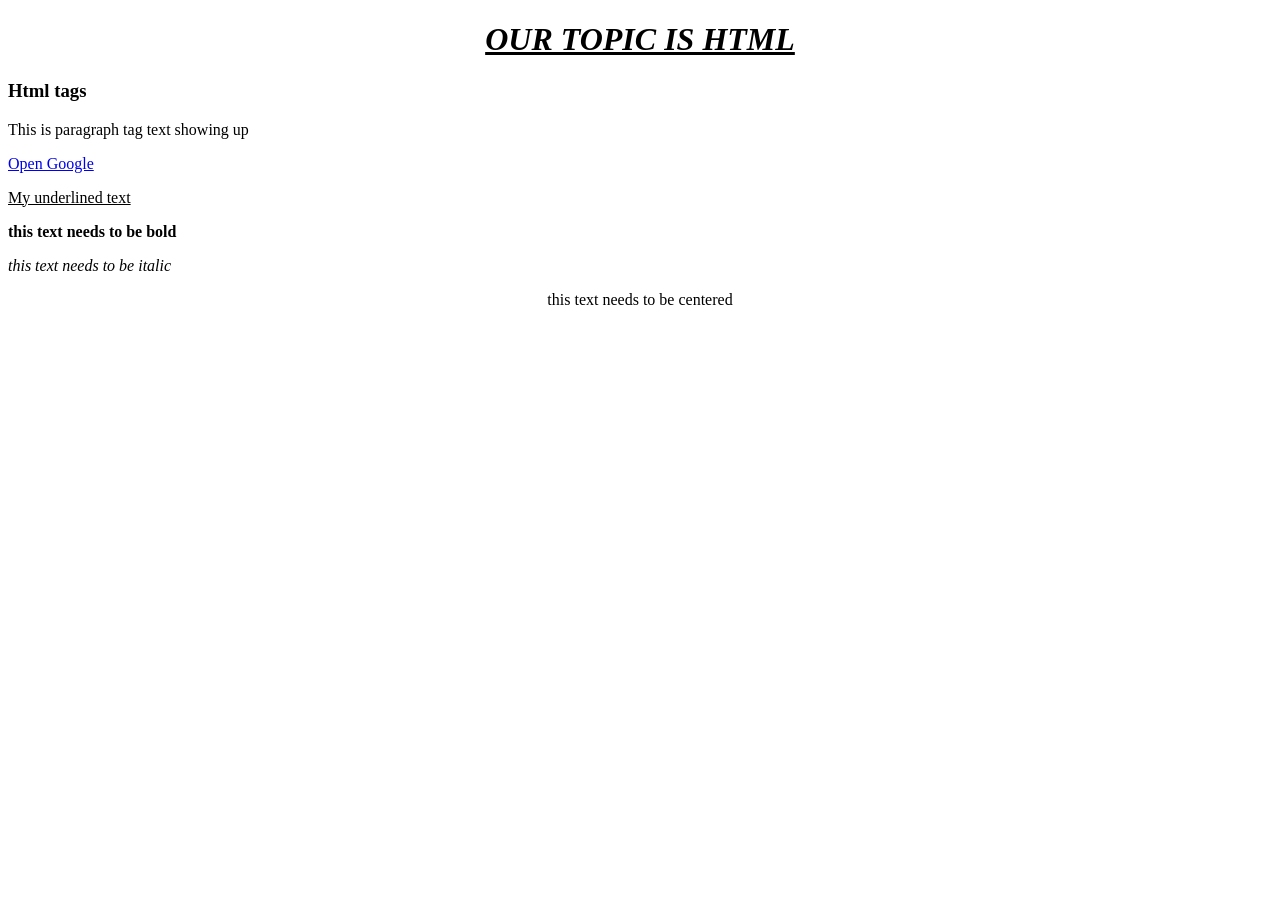
<file: index.html>
<!-- DOCTYPE html means that our html code is in html5 -->
<!DOCTYPE html>


<html>
  
    <head>
       <!-- This is the title tag -->
        <title>My First Web Page</title>
    </head>
    
    <!-- This is the body tag -->
    <body>
        <h1>
         <center>
           <b>
             <i>
               <u>
                 OUR TOPIC IS HTML
                 </u>
               </i>
              </b>
             </center>
            </h1>
       
       <h3>Html tags</h3>

       <p>This is paragraph tag text showing up</p>
      
       <!-- WHAT IS THIS ???? -->
       
       <a href="https://www.google.com/">Open Google</a>
       
       <p>
         <u>My underlined text</u>
       </p>
       
       <p>
         <b>this text needs to be bold</b>
        </p>
       
       <p>
         <i>this text needs to be italic</i>
        </p>
       
       <p>
         <center>this text needs to be centered</center>
        </p>
        
    </body>
</html>
</file>
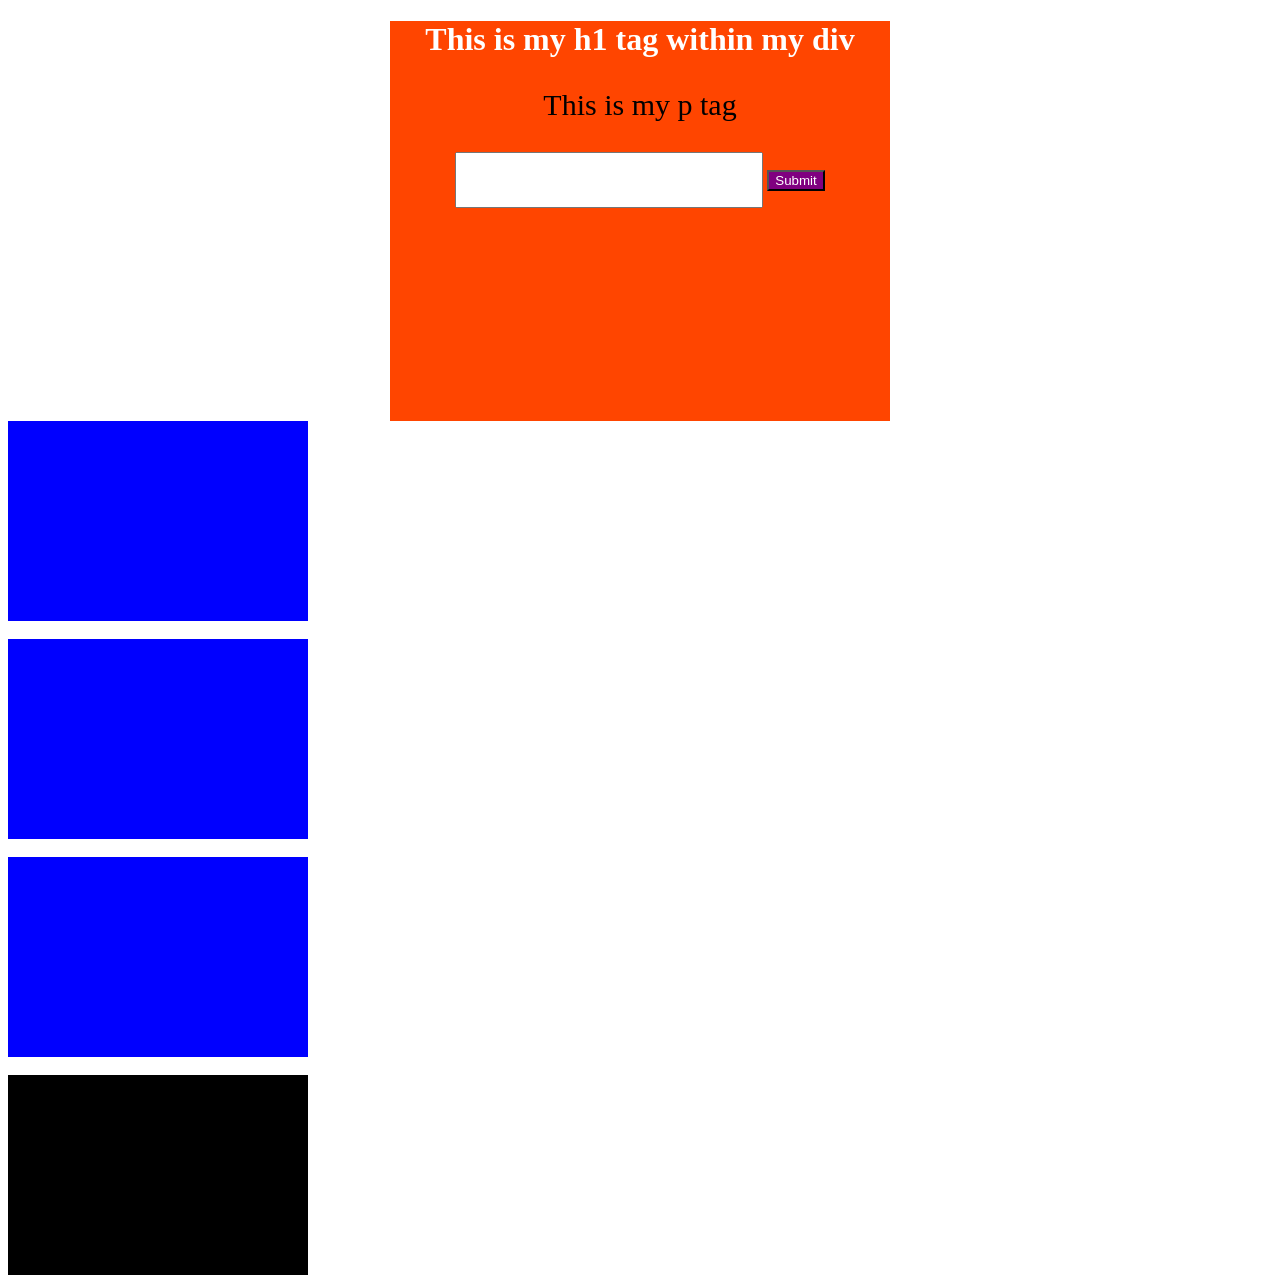
<file: css/index.html>
<!Doctype html>
  <html>
    <head>
      <title>CSS</title>
      <link rel="stylesheet" href="./style.css" />
    </head>
    
    <body>
      
      
      
      
      <center>
       <div>
       
         <h1>This is my h1 tag within my div</h1>
         <p>This is my p tag</p>
         
         <form>
           <input type="text" />
           <button>Submit</button>
         </form>
       
        </div>
      </center>
      
      
      <div class="ss1"></div>
      <br />
      <div class="ss1"></div>
       <br />
      <div class="ss1"></div>
     
       <br />
      <div id="ss3"></div>
     
     
    </body>
  </html>
</file>
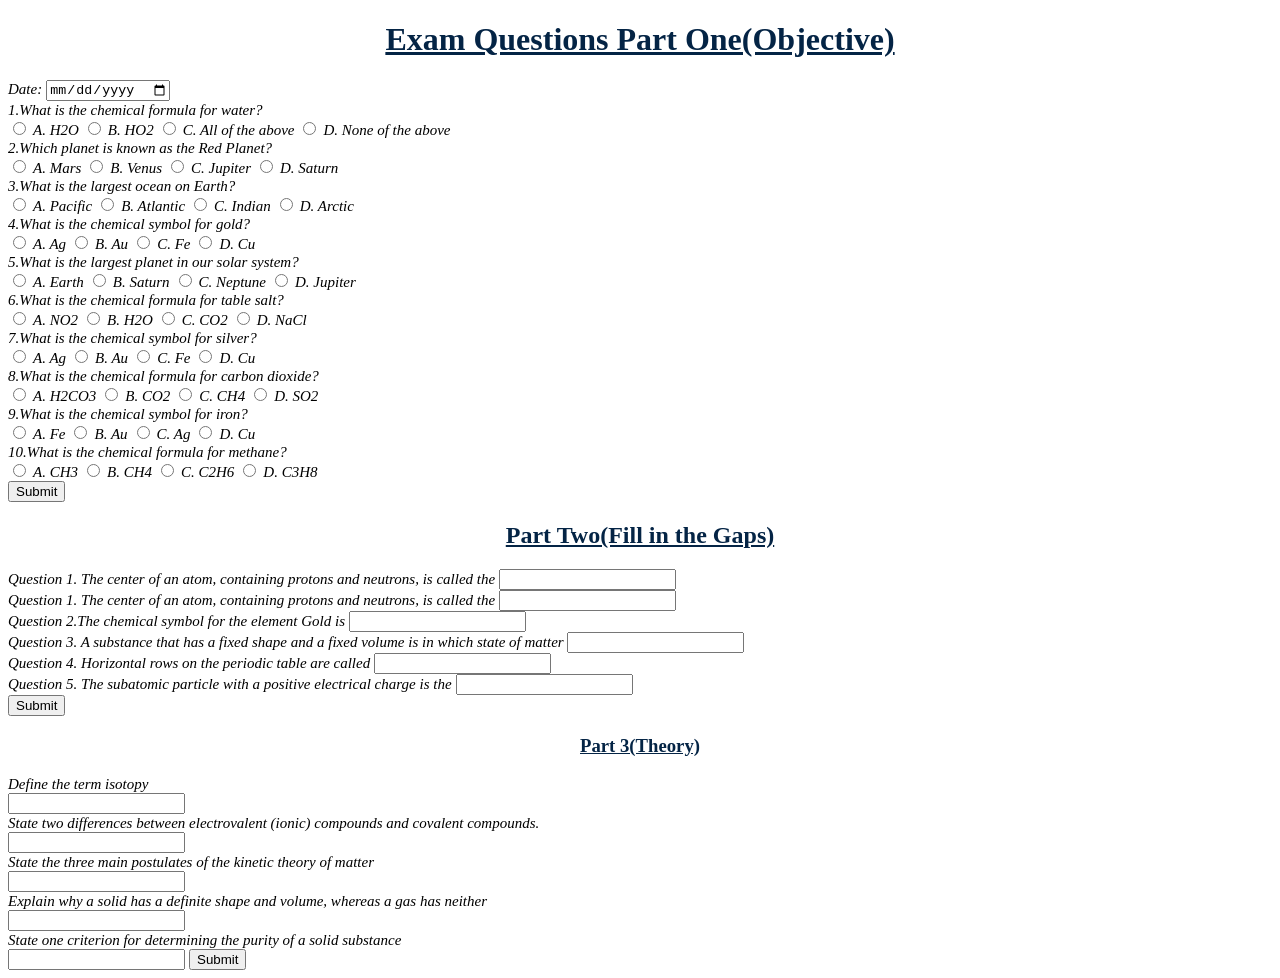
<file: Exam_Questions.html>
<!DOCTYPE html>
<html>
    <head>
        <title>Exam questions</title>
        <link rel="stylesheet" href="./Exam_questions_style.css"/>
    </head>
    <body>
        <center>
            <div>
                <u>
                <b>
                    <h1>
                        Exam Questions Part One(Objective)
                    </h1>
                </b>
            </u>
            </div>
        </center>
        <form>
            <label for="date">Date:</label>
            <input type="date" name="date" required>
            <br>

            <label for="Question one">1.What is the chemical formula for water?</label>
            <br>
            <input type="radio" id="A" name="H2O" value="Correct">
            <label for="A">A. H2O</label>
            <input type="radio" id="B" name="HO2" value="Wrong">
            <label for="B">B. HO2</label>
            <input type="radio" id="C" name="All of the above" value="Wrong">
            <label for="C">C. All of the above</label>
            <input type="radio" id="D" name="None of the above" value="Wrong">
            <label for="D">D. None of the above</label>
            <br>
            <label for="Question two">2.Which planet is known as the Red Planet?</label>
            <br>
            <input type="radio" id="A" name="Mars" value="Correct">
            <label for="A">A. Mars</label>
            <input type="radio" id="B" name="Venus" value="Wrong">
            <label for="B">B. Venus</label>
            <input type="radio" id="C" name="Jupiter" value="Wrong">
            <label for="C">C. Jupiter</label>
            <input type="radio" id="D" name="Saturn" value="Wrong">
            <label for="D">D. Saturn</label>
            <br>
            <label for="Question three">3.What is the largest ocean on Earth?</label>
            <br>
            <input type="radio" id="A" name="Pacific" value="Correct">
            <label for="A">A. Pacific</label>
            <input type="radio" id="B" name="Atlantic" value="Wrong">
            <label for="B">B. Atlantic</label>
            <input type="radio" id="C" name="Indian" value="Wrong">
            <label for="C">C. Indian</label>
            <input type="radio" id="D" name="Arctic" value="Wrong">
            <label for="D">D. Arctic</label>
            <br>
            <label for="Question four">4.What is the chemical symbol for gold?</label>
            <br>
            <input type="radio" id="A" name="Ag" value="Wrong">
            <label for="A">A. Ag</label>
            <input type="radio" id="B" name="Au" value="Correct">
            <label for="B">B. Au</label>
            <input type="radio" id="C" name="Fe" value="Wrong">
            <label for="C">C. Fe</label>
            <input type="radio" id="D" name="Cu" value="Wrong">
            <label for="D">D. Cu</label>
            <br>
            <label for="Question five">5.What is the largest planet in our solar system?</label>
            <br>
            <input type="radio" id="A" name="Earth" value="Wrong">
            <label for="A">A. Earth</label>
            <input type="radio" id="B" name="Saturn" value="Wrong">
            <label for="B">B. Saturn</label>
            <input type="radio" id="C" name="Neptune" value="Wrong">
            <label for="C">C. Neptune</label>
            <input type="radio" id="D" name="Jupiter" value="Correct">
            <label for="D">D. Jupiter</label>
            <br>
            <label for="Question six">6.What is the chemical formula for table salt?</label>
            <br>
            <input type="radio" id="A" name="NO2" value="Wrong">
            <label for="A">A. NO2</label>
            <input type="radio" id="B" name="H2O" value="Wrong">
            <label for="B">B. H2O</label>
            <input type="radio" id="C" name="CO2" value="Wrong">
            <label for="C">C. CO2</label>
            <input type="radio" id="D" name="NaCl" value="Correct">
            <label for="D">D. NaCl</label>
            <br>
            <label for="Question seven">7.What is the chemical symbol for silver?</label>
            <br>
            <input type="radio" id="A" name="Ag" value="Correct">
            <label for="A">A. Ag</label>
            <input type="radio" id="B" name="Au" value="Wrong">
            <label for="B">B. Au</label>
            <input type="radio" id="C" name="Fe" value="Wrong">
            <label for="C">C. Fe</label>
            <input type="radio" id="D" name="Cu" value="Wrong">
            <label for="D">D. Cu</label>
            <br>
            <label for="Question eight">8.What is the chemical formula for carbon dioxide?</label>
            <br>
            <input type="radio" id="A" name="H2CO3" value="Wrong">
            <label for="A">A. H2CO3</label>
            <input type="radio" id="B" name="CO2" value="Correct">
            <label for="B">B. CO2</label>
            <input type="radio" id="C" name="CH4" value="Wrong">
            <label for="C">C. CH4</label>  
            <input type="radio" id="D" name="SO2" value="Wrong"> 
            <label for="D">D. SO2</label>
            <br>
            <label for="Question nine">9.What is the chemical symbol for iron?</label>
            <br>
            <input type="radio" id="A" name="Fe" value="Correct">
            <label for="A">A. Fe</label>
            <input type="radio" id="B" name="Au" value="Wrong">
            <label for="B">B. Au</label>
            <input type="radio" id="C" name="Ag" value="Wrong">
            <label for="C">C. Ag</label>
            <input type="radio" id="D" name="Cu" value="Wrong">
            <label for="D">D. Cu</label>
            <br>
            <label for="Question ten">10.What is the chemical formula for methane?</label>
            <br>
            <input type="radio" id="A" name="CH3" value="Wrong">
            <label for="A">A. CH3</label>
            <input type="radio" id="B" name="CH4" value="Correct">
            <label for="B">B. CH4</label>
            <input type="radio" id="C" name="C2H6" value="Wrong">
            <label for="C">C. C2H6</label>
            <input type="radio" id="D" name="C3H8" value="Wrong">
            <label for="D">D. C3H8</label>
            <br>
            <button>Submit</button>

        </form>
        <center>
           <div>
             <U>
                <h2>Part Two(Fill in the Gaps)</h2>
            </U>
           </div>
        </center>
        <form>
            <label for="Question 1.">Question 1. The center of an atom, containing protons and neutrons, is called the </label>
            <input type="text">
            <br>
                        <label for="Question 1.">Question 1. The center of an atom, containing protons and neutrons, is called the </label>
            <input type="text">
            <br>
            <label for="Question 2.">Question 2.The chemical symbol for the element Gold is </label>
            <input type="text">
            <br>
            <label for="Question 3.">Question 3. A substance that has a fixed shape and a fixed volume is in which state of matter  </label>
            <input type="text">
            <br>
                        <label for="Question 4.">Question 4. Horizontal rows on the periodic table are called </label>
            <input type="text">
            <br>
                        <label for="Question 5.">Question 5. The subatomic particle with a positive electrical charge is the</label>
            <input type="text">
            <br>
            <button>Submit</button>
        </form>
        <h3>
            <center>
                <div>
                    <u>
                    Part 3(Theory)
                </u>
                </div>
            </center>
        </h3>
        <Form>
            <label for="Question 1.">Define the term isotopy</label>
            <br>
            <input type="text">
            <br>
            <label for="Question 2"> State two differences between electrovalent (ionic) compounds and covalent compounds.</label>
            <br>
            <input type="text">
            <br>
            <label for="Question 3">State the three main postulates of the kinetic theory of matter</label>
            <br>
            <input type="text">
            <br>
            <label for="Question 4">Explain why a solid has a definite shape and volume, whereas a gas has neither</label>
            <br>
            <input type="text">
            <br>
            <label for="Question 5">State one criterion for determining the purity of a solid substance</label>
            <br>
            <input type="text">
            <button>Submit</button>
        </Form>
    </body>
</html>
</file>
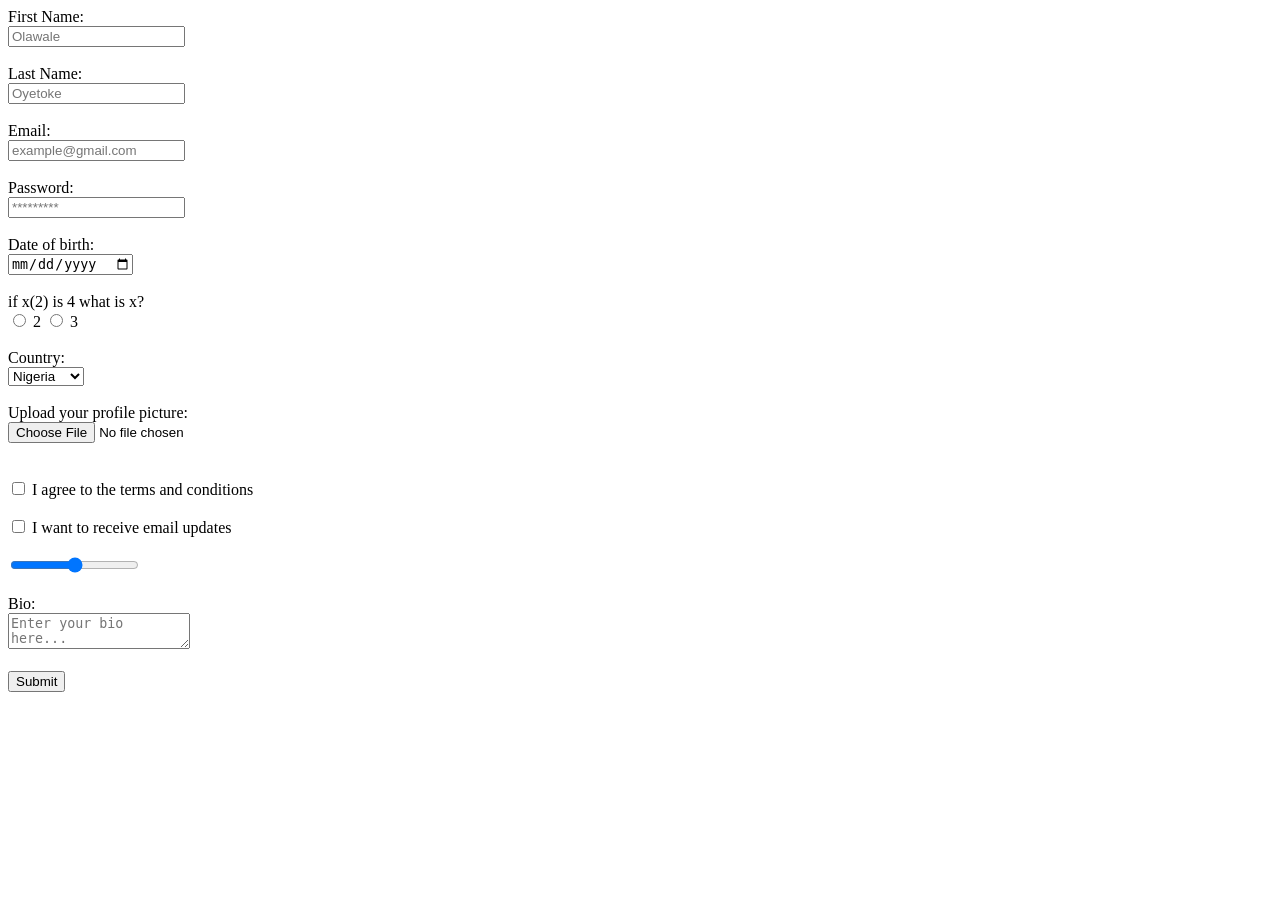
<file: html-forms-input.html>
<!DOCTYPE html>
<html>
    <head>
        <title>HTML Forms Input</title>
    </head>
    <body>
        <form>
            <label>First Name:</label>

            <br />
            <input type="text" name="firstName" placeholder="Olawale" required />
            <br />

            <br />
            <label>Last Name:</label>
            <br />
            <input type="text" name="lastName" placeholder="Oyetoke" required />
            <br />

            <br />
            <label>Email:</label>
            <br />
            <input type="email" name="email" placeholder="example@gmail.com" required />
            <br />

            <br />
            <label>Password:</label>
            <br />
            <input type="password" name="password" placeholder="*********" required />
            <br />

            <br />
            <label>Date of birth:</label>
            <br />
            <input type="date" name="dateOfBirth" required />
            <br />


            <br />
            <label>if x(2) is 4 what is x?</label>
            <br />
            <input type="radio" name="gender" value="male" required />
            <label>2</label>
            <input type="radio" name="gender" value="female" required />
            <label>3</label>
            <br />

            <br/>
            <label>Country:</label>
            <br />

            <select name="country" required>
                <option value="nigeria">Nigeria</option>
                <option value="ghana">Ghana</option>
                <option value="kenya">Kenya</option>
                <option value="uganda">Uganda</option>
                <option value="tanzania">Tanzania</option>
                <option value="rwanda">Rwanda</option>
                <option value="burundi">Burundi</option>
                <option value="congo">Congo</option>
            </select>

            <br />
            <br />
            <label>Upload your profile picture:</label>
            <br />
            <input type="file" name="profilePicture" required />
            <br />

            <br />
            <br />
            <input type="checkbox" name="termsAndConditions" required />
            <label>I agree to the terms and conditions</label>
            <br />

            <br />
            <input type="checkbox" name="emailUpdates" required />
            <label>I want to receive email updates</label>
            <br />
            
            <br />
            <input type="range" name="age" required />
            <br />

            <br />
            <label>Bio:</label>
            <br />
            <textarea name="bio" placeholder="Enter your bio here..."></textarea>

            <br />
            <br />

            <button>Submit</button>

        </form>
    </body>
</html>
</file>
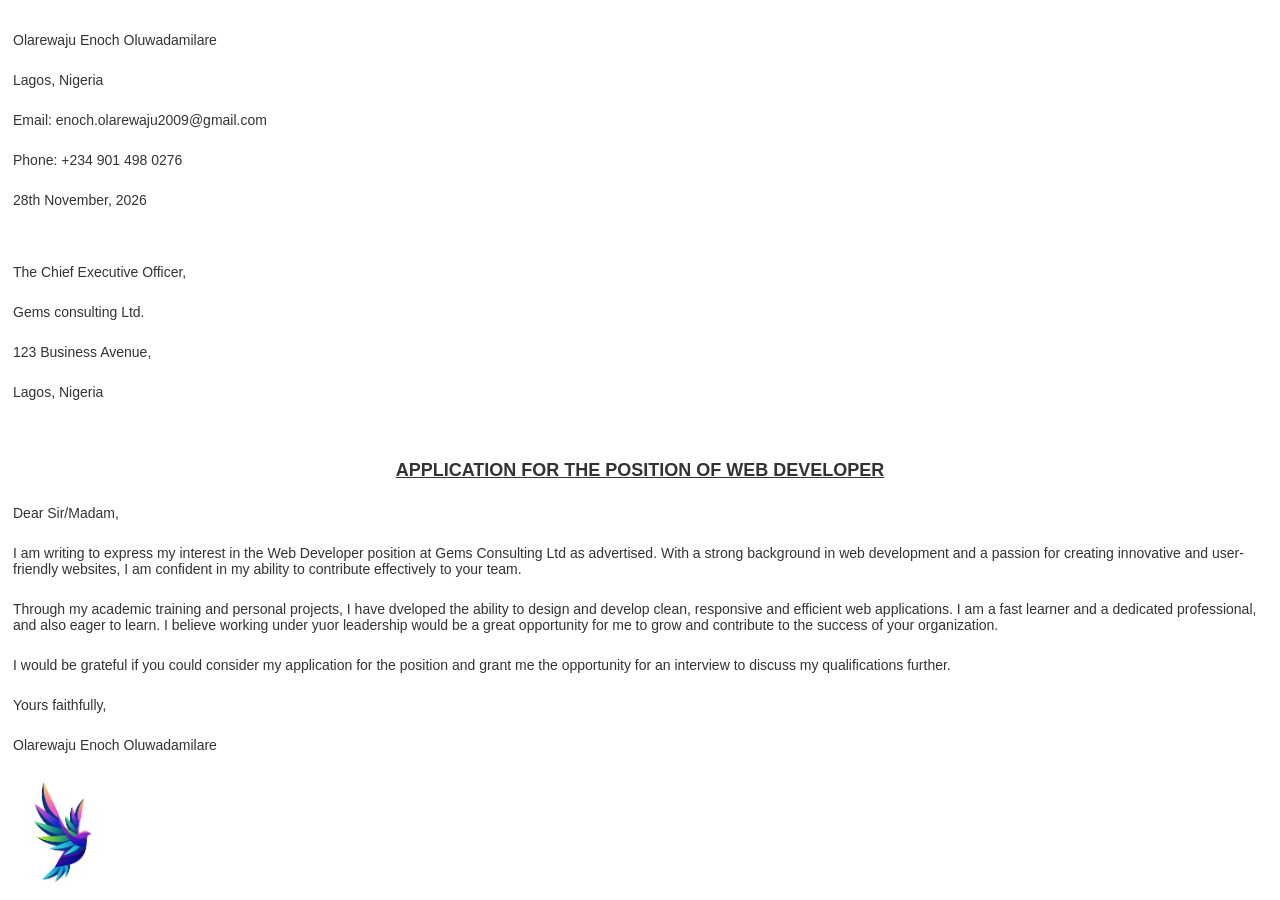
<file: Letter.html>
<!DOCTYPE html>
<html>
    <head>
        <title>Letter</title>
        <link rel="stylesheet" href="./letter.css"/>
    </head>
    <body>
        <div>
            <p>Olarewaju Enoch Oluwadamilare</p>
            <p>Lagos, Nigeria</p>
            <p>Email: enoch.olarewaju2009@gmail.com</p>
            <p>Phone: +234 901 498 0276</p>
            <p>28th November, 2026</p>
            <br>
            <p>The Chief Executive Officer,</p>
            <p>Gems consulting Ltd.</p>
            <p>123 Business Avenue,</p>
            <p>Lagos, Nigeria</p>
            <br>
        <p id="Title">APPLICATION FOR THE POSITION OF WEB DEVELOPER</p>

        <p>Dear Sir/Madam,</p>

        <p>I am writing to express my interest in the Web Developer position at Gems Consulting Ltd as advertised. With a strong background in web development and a passion for creating innovative and user-friendly websites, I am confident in my ability to contribute effectively to your team.</p>

        <p>Through my academic training and personal projects, I have dveloped the ability to design and develop clean, responsive and efficient web applications. I am a fast learner and a dedicated professional, and also eager to learn. I believe working under yuor leadership would be a great opportunity for me to grow and contribute to the success of your organization.</p>

        <p>I would be grateful if you could consider my application for the position and grant me the opportunity for an interview to discuss my qualifications further.</p>

         <p>Yours faithfully,</p>
            <p>Olarewaju Enoch Oluwadamilare</p>
        </div>
        <div id="Logo"><img src="Logo.jpg" alt="Company Logo" class="logo"/></div>
    </body>
</html>
</file>
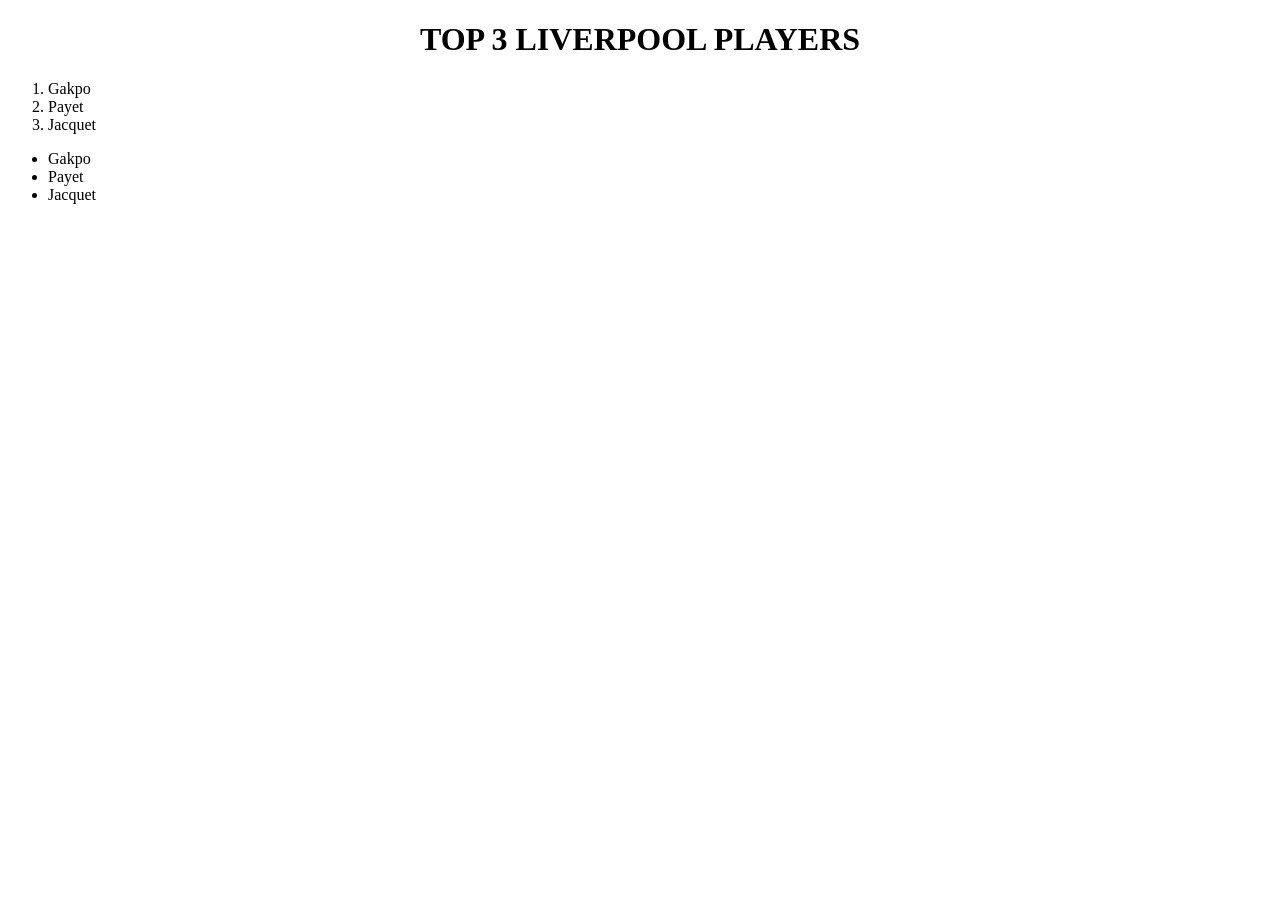
<file: list-tag.html>
<!DOCTYPE html>
<html>

<head>
    <title>List Tag</title>
    </hea>

<body>


    <center>
        <h1>TOP 3 LIVERPOOL PLAYERS</h1>
    </center>

    <!-- List Tag (List tags are of 2 types: Unordered List and Ordered List) -->

    <!-- Ordered List -->

    <ol>
        <li>Gakpo</li>
        <li>Payet</li>
        <li>Jacquet</li>
    </ol>

    <!-- Unordered List -->

    <ul>
        <li>Gakpo</li>
        <li>Payet</li>
        <li>Jacquet</li>
    </ul>

</body>

</html>
</file>
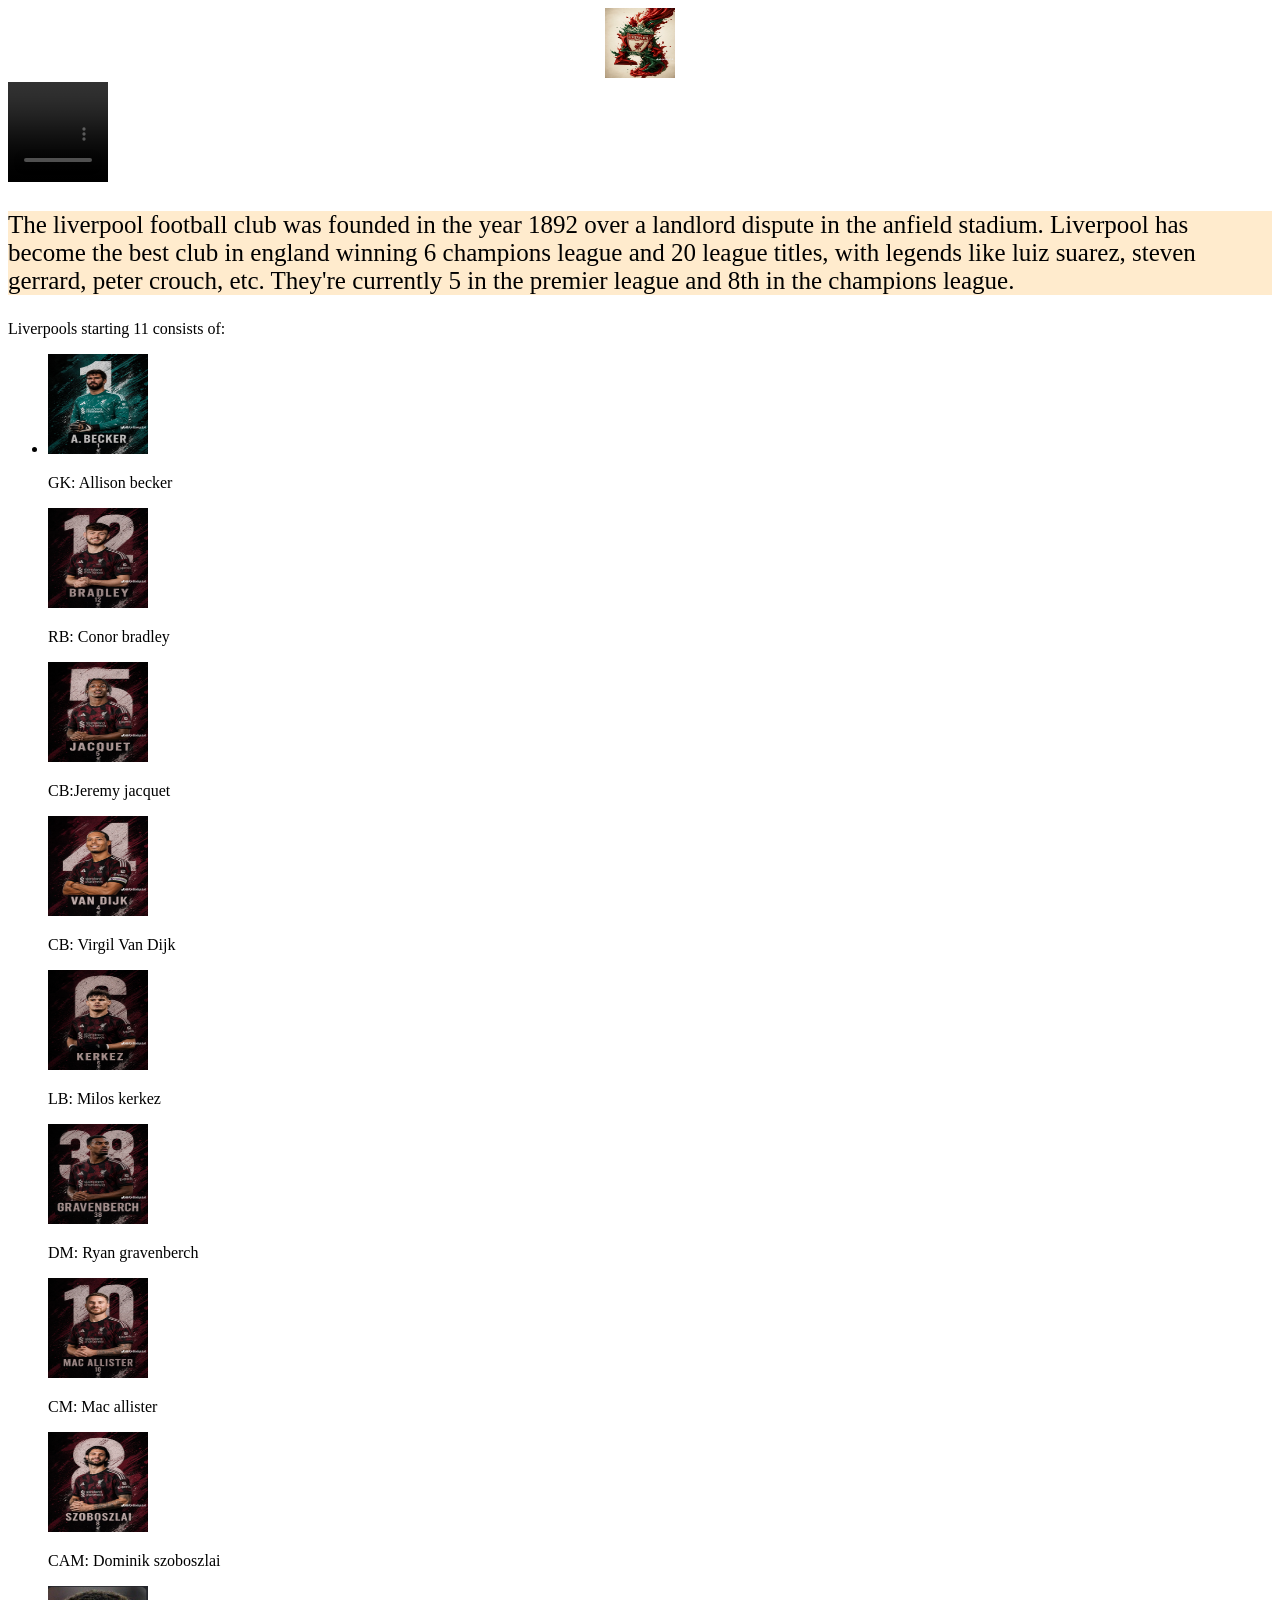
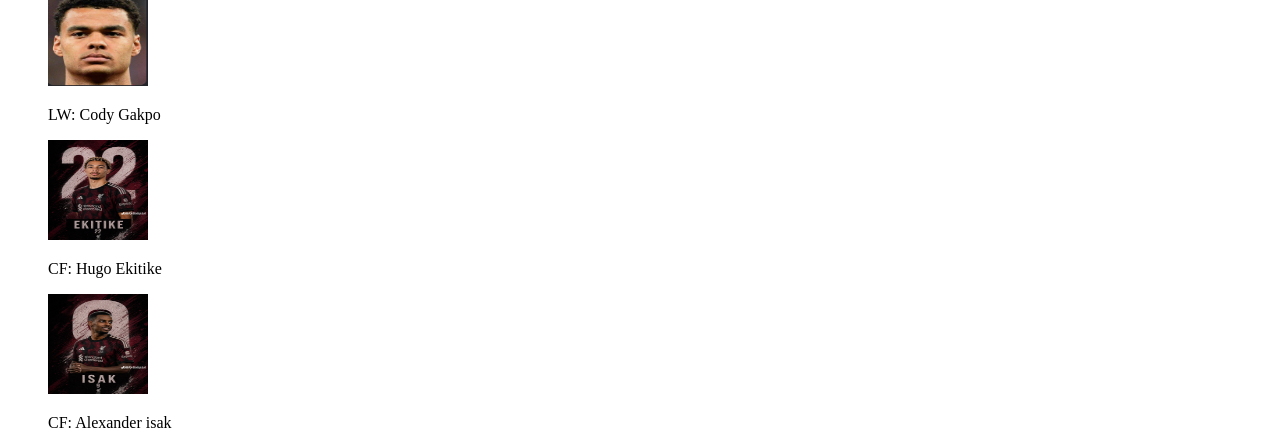
<file: liverpool.html>
<!DOCTYPE html>
<html>
    <head>
        <title>The history of liverpool</title>
        <link rel="stylesheet" href="./liverpool_style.css"/>
    </head>
    <body>
        <center>
            <img src="liverpool.png" alt="Liverpool logo" width="100" height="60" class="logo"/>
        </center>
        <video width="100" height="100" autoplay="true" loop="true" controls="true">
            <source src="./liverpool.mp4" alt="History of liverpool" type="video/mp4">
        </video>
            <div>
                <p>
                    The liverpool football club was founded in the year 1892 over a landlord dispute in the anfield stadium.
            Liverpool has become the best club in england winning 6 champions league and 20 league titles, with legends like luiz suarez, steven gerrard, peter crouch, etc.
            They're currently 5 in the premier league and 8th in the champions league.
                </p>
            </div>
        <p>
            Liverpools starting 11 consists of:
            <ul>
                <li>
                    <a href="https://www.youtube.com/watch?v=XOu6kxJaVmA" target="_blank"><p><img src="Allison.png" alt="Allison becker" width="100" height="100" >
                    </p><p>GK: Allison becker</p></a>
                    <a href="https://www.youtube.com/watch?v=GkJV09QQZos" target="_blank"><p><img src="bradley.png" alt="Allison becker" width="100" height="100" >
                    </p><p>RB: Conor bradley</p></a>
                    <a href="https://www.youtube.com/watch?v=yL9E8xOvTr8" target="_blank"><p><img src="jacquet.png" alt="Allison becker" width="100" height="100" >
                    </p><p>CB:Jeremy jacquet</p></a>
                    <a href="https://www.youtube.com/watch?v=0ydGYXUCxaU" target="_blank"><p><img src="van dijk.png" alt="Allison becker" width="100" height="100" >
                    </p><p>CB: Virgil Van Dijk</p></a>
                    <a href="https://www.youtube.com/watch?v=0vKUj8IBwZg" target="_blank"><p><img src="kerkez.png" alt="Allison becker" width="100" height="100" >
                    </p><p>LB: Milos kerkez</p></a>
                    <a href="https://www.youtube.com/watch?v=seU8JQ9qoQs" target="_blank"><p><img src="gravy.png" alt="Allison becker" width="100" height="100" >
                    </p><p>DM: Ryan gravenberch</p></a>
                    <a href="https://www.youtube.com/watch?v=Y8eHlNgNyC8" target="_blank"><p><img src="macca.png" alt="Allison becker" width="100" height="100" >
                    </p><p>CM: Mac allister</p></a>
                    <a href="https://www.youtube.com/watch?v=wvsaY4e5GlU" target="_blank"><p><img src="szboszlai.png" alt="Allison becker" width="100" height="100" >
                    </p><p>CAM: Dominik szoboszlai</p></a>
                    <a href="https://www.youtube.com/watch?v=d2ZOsdK5iXk" target="_blank"><p><img src="gakpo.png" alt="Allison becker" width="100" height="100" >
                    </p><p>LW: Cody Gakpo</p></a>
                    <a href="https://www.youtube.com/watch?v=XOu6kxJaVmA" target="_blank"><p><img src="ekitike.png" alt="Allison becker" width="100" height="100" >
                    </p><p>CF: Hugo Ekitike</p></a>
                    <a href="https://www.youtube.com/watch?v=F4yGu8is1-0" target="_blank"><p><img src="isak.png" alt="Allison becker" width="100" height="100" >
                    </p><p>CF: Alexander isak</p></a>
                    
                </li>
            </ul>
        </p>
     </body>
</html>
</file>
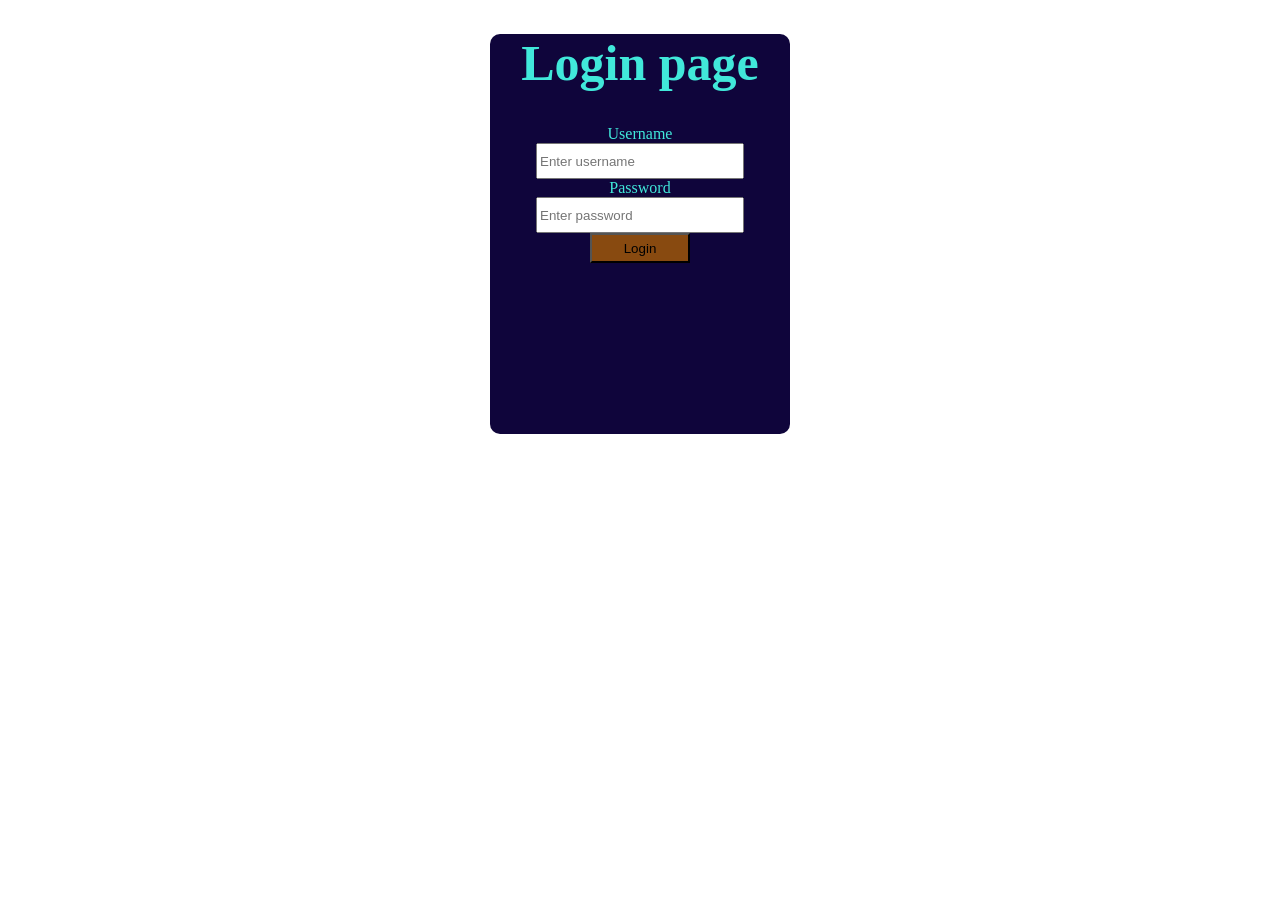
<file: Login_page.html>
<!DOCTYPE html>
<html>
    <head>
        <title>Login page</title>
        <link rel="stylesheet" href="./Login_page_style.css"/>
    </head>
    <body>
       
        <center>
        <div>
            <h1>
                Login page
            </h1>
        
        <form>
            <label for="username">Username</label>
            <br>
            <input type="text" id="username" placeholder="Enter username"/>
            <br>
            <label for="password">Password</label>
            <br>
            <input type="password" id="password" placeholder="Enter password"/>
            <br>
            <button type="submit">Login</button>
        </form>
       </div>
       </center>
       
    </body>
</html>
</file>
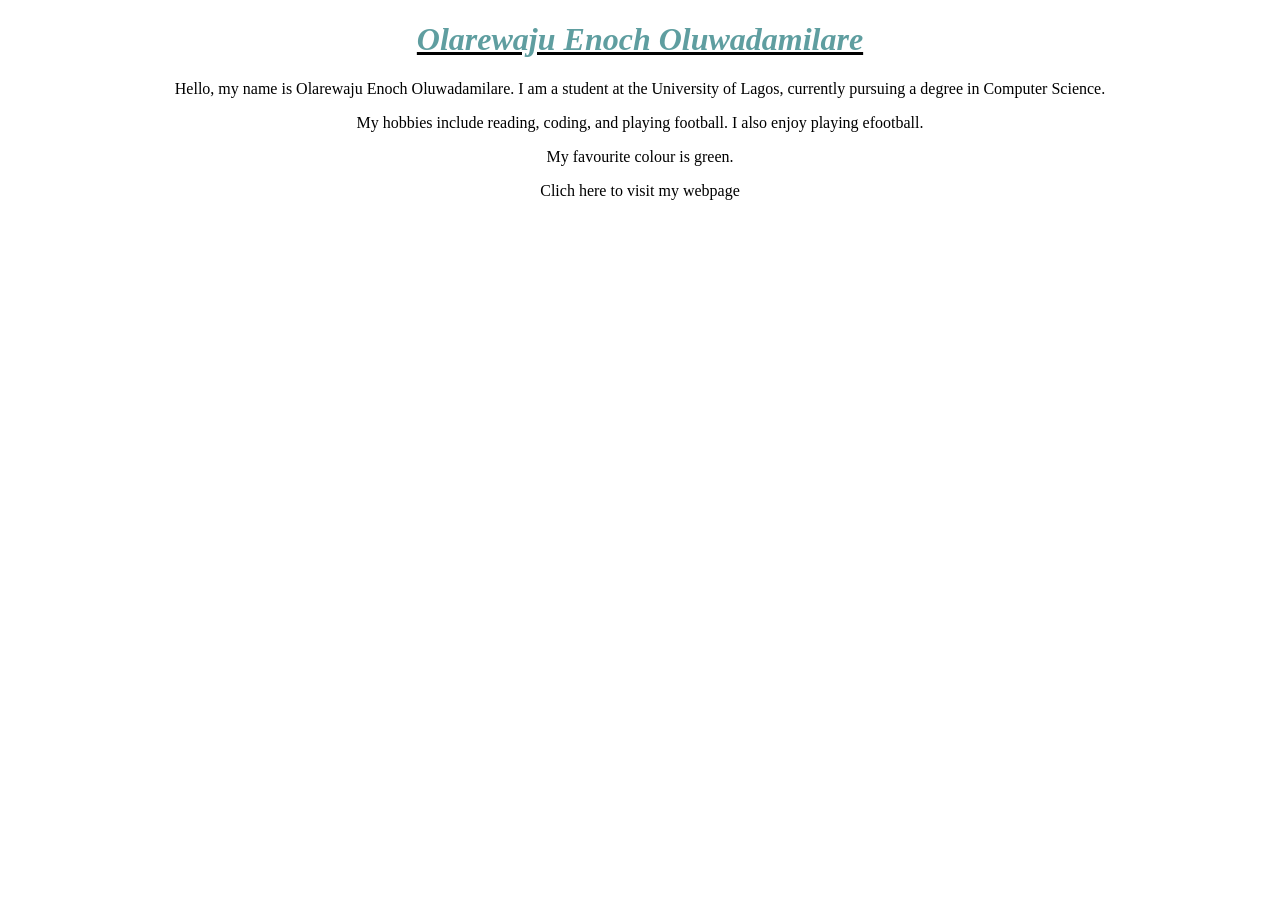
<file: myself.html>
<!DOCTYPE html>
<html>
   <head>
    <title>Assignment</title>
    <link rel="stylesheet" href="myself_style.css"/>
   </head>
   <body>
    <center>
        <u>
            <i>
                <h1>Olarewaju Enoch Oluwadamilare</h1>
            </i>
        </u>
        <p>Hello, my name is Olarewaju Enoch Oluwadamilare. I am a student at the University of Lagos, currently pursuing a degree in Computer Science.</p>
    <p>My hobbies include reading, coding, and playing football. I also enjoy playing efootball.</p>
    <p>My favourite colour is green. </p>
    <p>
        <a href="https://google.com/" >Clich here to visit my webpage</a>
    </p>
      </center>  
     
    
   </body>
</html>
</file>
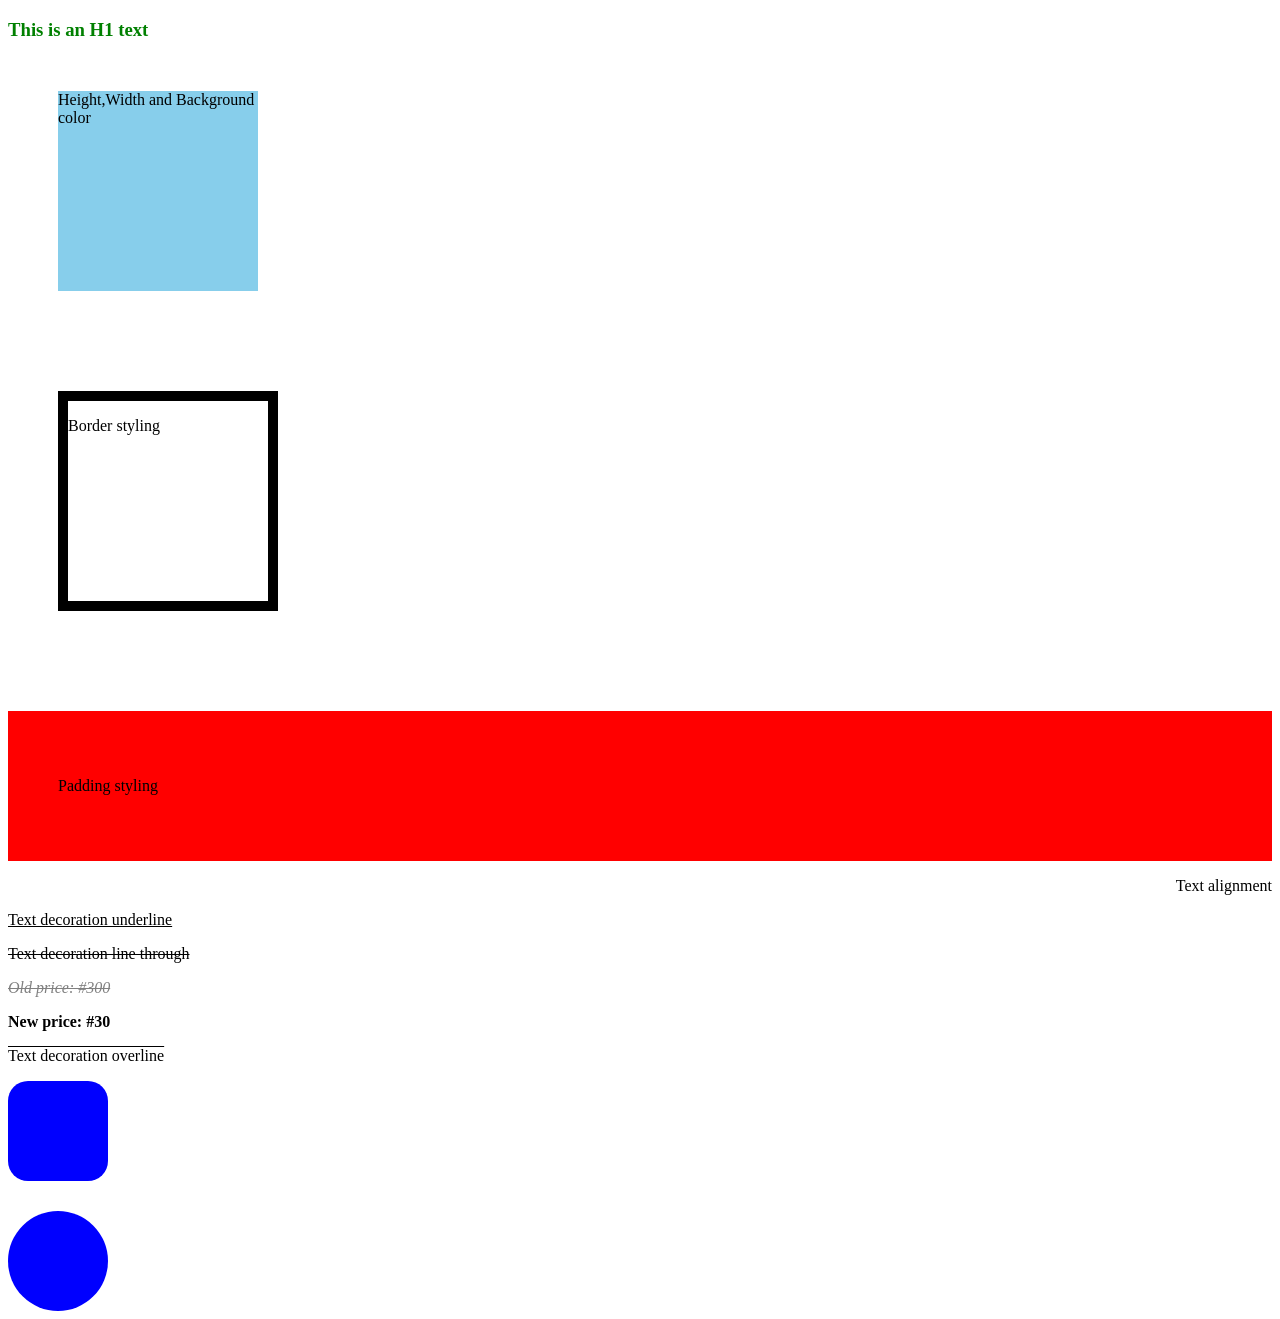
<file: css/css-properties.html>
<!Doctype html>
<html>
  <body>
    <head>
      <title>
        CSS properties part 1
      </title>
      <link rel="stylesheet" href="./css-properties-style.css" />
    </head>
    
    <h3 id="text">This is an H1 text</h3>
    
    <div id="div_display" class="margin_spacing">
      <p id="div_display_text">Height,Width and Background color</p>
    </div>
    
    <div id="border_display" class="margin_spacing">
      <p id="border_display_text">Border styling</p>
    </div>
    
    <div id="padding_spacing">
      <p id="padding_spacing_text">Padding styling</p>
    </div>
    
    <p id="text_alignment">
      Text alignment
    </p>
    
    <p id="text_decoration_underline">Text decoration underline</p>
    
    <p class="text_decoration_line_through">Text decoration line through</p>
    
   <p id="old_price" class="text_decoration_line_through">Old price: #300</p>
   
   <p id="new_price">New price: #30</p>
   
   <p id="text_decoration_overline">
     Text decoration overline
   </p>
   
   <div id="display_element">
     <p>Display text</p>
   </div>
   
   <div class="border_radius_default" id="border_radius_1"></div>
   
   <div class="border_radius_default" id="border_radius_full_circle"></div>
    
  </body>
</html>
</file>
<file: css/style.css>
div {
  width: 500px;
  height: 400px;
  background: orangered;
}

h1 {
  color: white;
}

p {
  font-size: 30px;
}

input[type=text] {
  width: 300px;
  height: 50px;
}

button {
  background: purple;
  color: white;
}

.ss1 {
  background: blue;
  width: 300px;
  height: 200px;
}

#ss3 {
   background: black;
  width: 300px;
  height: 200px;
}
</file>
<file: Exam_questions_style.css>
h1 {
    background-color: white;
    width: auto;
    height: auto;
}



div {
    width: 500;
    height: 500;
    color: rgb(4, 36, 69);
    background-color: rgb(255, 255, 255);
}

label {
    font-size: 15px;
    font-style: italic;
    background-color: rgb(255, 255, 255);
}
</file>
<file: letter.css>
div {
    padding: 5px;
    text-align: left;
}

p {
    font-size: 14px;
    color: #333;
    padding: 5px 0;
    font-family: Arial, sans-serif;
    font-weight: 120px;
}

#Title {
    font-size: 18px;
    font-weight: bold;
    margin-bottom: 10px;
    text-align: center;
    text-decoration: underline;
}

#Logo {
    border-radius: 50%;
    margin-bottom: 10px;
    width: 100px;
    height: 100px;
    overflow: hidden;
    display: flex;
    justify-content: center;
    align-items: center;
}

#Logo img {
    width: 130px;
    height: 130px;
    object-fit: cover;
}
</file>
<file: liverpool_style.css>
div {
    font-size: 25px;
    width: auto;
    height: auto;
    background-color: blanchedalmond;
}

a {
    color: black;
    text-decoration: none;
}
.logo {
    width: 70px;
    height: 70px;
}
</file>
<file: Login_page_style.css>
div {
    width: 300px;
    height: 400px;
    background-color: #0f053b;
    border-radius: 10px;
}

h1 {
    color: rgb(65, 232, 218);
    font-size: 50px;
}

p {
    font-size: 30px;
    color: rgb(65, 232, 218);
    text-align: center;
}
form {
    text-align: center;
    color: rgb(65, 232, 218);
}
input[type=text] {
  width: 200px;
  height: 30px;
}
input[type=password] {
  width: 200px;
  height: 30px;
}
button {
  background: rgb(136, 74, 16);
  color: black;
  width: 100px;
  height: 30px;
}
</file>
<file: myself_style.css>
h1 {
    color: cadetblue;
}
p {
    font-family: 'Times New Roman', Times, serif;
}

a {
    color: black;
    text-decoration: none;
}
</file>
<file: css/css-properties-style.css>
#text {
  color: green;
}

#div_display {
  width: 200px;
  height: 200px;
  background: skyblue;
}

#div_display_text, #border_display_text {
  color: black;
}

#border_display {
  width: 200px;
  height: 200px;
  border: 10px solid black;
}

.margin_spacing {
  margin-top: 50px;
  margin-left: 50px;
  margin-right: 50px;
  margin-bottom: 100px;
}

#padding_spacing {
  padding-top: 50px;
  padding-bottom: 50px;
  padding-left: 50px;
  padding-right: 50px;
  background: red;
}

#text_alignment {
  text-align: right;
}

#text_decoration_underline {
  text-decoration: underline;
}

.text_decoration_line_through {
  text-decoration: line-through;
}

#old_price {
  color: gray;
  font-style: italic;
}

#new_price {
  color: black;
  font-weight: bold;
}

#text_decoration_overline {
  text-decoration: overline;
}

#display_element {
  display: none;
  padding-top: 30px;
  padding-bottom: 30px;
  padding-right: 30px;
  padding-left: 30px;
  background: red;
}

.border_radius_default {
  width: 100px;
  height: 100px;
  background: blue;
}

#border_radius_1 {
  border-radius: 20px;
}

#border_radius_full_circle {
  border-radius: 50%;
  margin-top: 30px;
}
</file>
